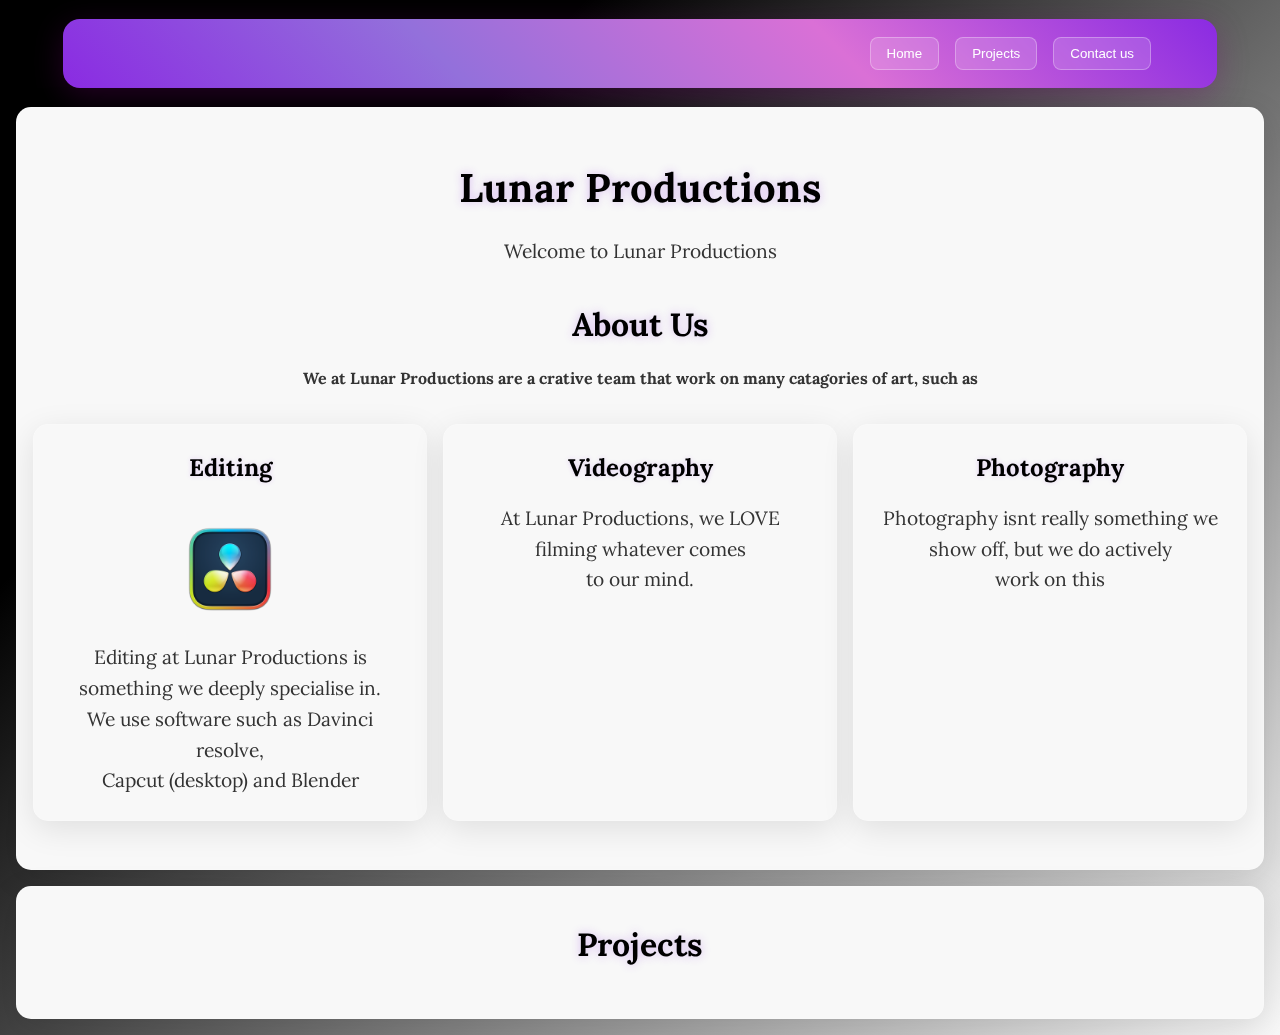
<file: Frontend/index.html>
<!DOCTYPE html>
<html lang="en">
<head>
    <meta charset="UTF-8">
    <meta name="viewport" content="width=device-width, initial-scale=1.0">
    <title>Lunar Productions</title>
    <link rel="stylesheet" href="style.css">
</head>
<body>
    <div class="topbar">
        <!-- was thinking about trying three.js for a 3d logo animation, wouldnt hurt since i already have the model -->
         <div class="topbar-3dlogo">
            <!-- 3d three.js logo -->
         </div>
         <div class="topbar-buttons">
            <div class="topbar-buttons-home">
                <a href="index.html">
                    <button>Home</button>
                </a>
            </div>
            <div class="topbar-buttons-projects">
                <a href="#Projects">
                    <button>Projects</button>
                </a>
            </div>
            <div class="topbar-buttons-contact">
                <a href="contact-us.html">
                    <button>Contact us</button>
                </a>
            </div>
         </div>
    </div>
    <div class="intro">

        <h1>Lunar Productions</h1>
        <p>Welcome to Lunar Productions</p>

    <div class="about-us">
        <h2>About Us</h2>
        <h4>We at Lunar Productions are a crative team that work on many catagories of art, such as</h4>
        <!-- add big blocks that contain all the things we do, such as editing, viography and photography -->
         <div class="whatwedo-blocks">
            <div class="editing">
                <h5>Editing</h5>
                <img src="/Images/DaVinci_Resolve_Studio.png" alt="Davinci Resolve Icon">
                 <p>Editing at Lunar Productions is <br>something we deeply specialise in. <br>We use software such as Davinci resolve,<br> Capcut (desktop) and Blender</p>
            </div>
            <div class="Videography">
                <h5>Videography</h5>
                <!-- insert image of davinci resolve and camera side by side in a png (create in affinity) -->
                <p>At Lunar Productions, we LOVE filming whatever comes <br> to our mind.</p>
            </div>
            <div class="photography">
                <h5>Photography</h5>
                <!-- insert image of lightroom and blackmagic camera side by side -->
                 <p>Photography isnt really something we <br>show off, but we do actively <br>work on this</p>
            </div>

         </div>
    </div>

    </div>

    <div class="Projects" id="Projects">
        <h2 class="Projects-header2">Projects</h2>
        <div class="project-blocks">
            <!-- need to ask leo bout ts -->
        </div>
    </div>

</body>
</html>
</file>
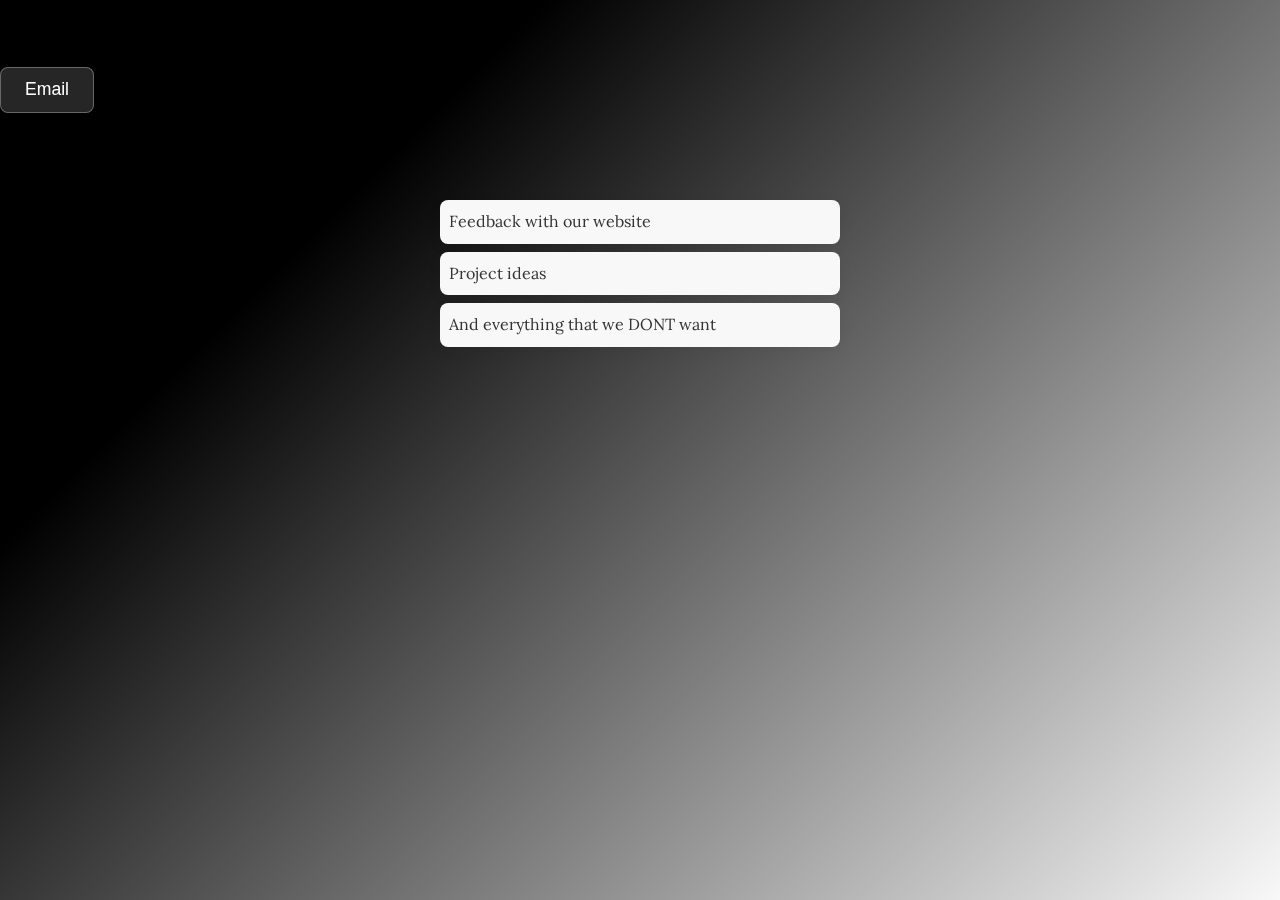
<file: Frontend/contact-us.html>
<!DOCTYPE html>
<html lang="en">
<head>
    <meta charset="UTF-8">
    <meta name="viewport" content="width=device-width, initial-scale=1.0">
    <title>Lunar Productions - Contact us </title>
    <link rel="stylesheet" href="contact-style.css">
</head>
<body>
    <h1>Contact Us</h1>
    <a href="mailto:lunarproductions90@gmail.com" class="mail">
        <button>Email</button>
    </a>
    <h3>PLEASE do not spam or send unrelated mails</h3>
    <h4>What we ould like to hear</h4>
    <ul class="list-for-email">
        <li>
            <p>Feedback with our website</p>
        </li>
        <li>
            <p>Project ideas</p>
        </li>
        <li>
            <p>And everything that we DONT want</p>
        </li>
    </ul>
    
</body>
</html>
</file>
<file: Frontend/style.css>
/* Global Styles */
@import url('https://fonts.googleapis.com/css2?family=Lora:ital,wght@0,400;0,500;0,600;0,700;1,400;1,500;1,600;1,700&display=swap');

* {
    margin: 0;
    padding: 0;
    box-sizing: border-box;
}

body {
    font-family: 'Lora', serif;
    line-height: 1.6;
    color: #ffffff;
    background-color: #000000;
    background-image: linear-gradient(135deg, #000000 25%, #f8f8f8 100%);
    min-height: 100vh;
}

/* Topbar Styles */
.topbar {
    background: rgba(255, 255, 255, 0.1);
    backdrop-filter: blur(10px);
    -webkit-backdrop-filter: blur(10px);
    border: 1px solid rgba(255, 255, 255, 0.2);
    border-radius: 15px;
    box-shadow: 0 8px 32px rgba(128, 0, 128, 0.3);
    color: white;
    padding: 1rem 2rem;
    display: flex;
    justify-content: space-between;
    align-items: center;
    margin: 20px auto;
    width: 90%;
    max-width: 1200px;
    position: relative;
    overflow: visible;
}

.topbar::before {
    content: '';
    position: absolute;
    top: -2px;
    left: -2px;
    right: -2px;
    bottom: -2px;
    background: linear-gradient(45deg, #8a2be2, #9370db, #da70d6, #8a2be2);
    border-radius: 17px;
    z-index: -1;
    animation: glow 3s ease-in-out infinite alternate;
}

.topbar-3dlogo {
    margin-left: 2rem;
    /* Placeholder for 3D logo */
}

.topbar-buttons {
    display: flex;
    margin-right: 2rem;
}

.topbar-buttons div {
    margin-left: 1rem;
}

.topbar-buttons button {
    background-color: rgba(255, 255, 255, 0.15);
    color: white;
    border: 1px solid rgba(255, 255, 255, 0.3);
    padding: 0.5rem 1rem;
    border-radius: 8px;
    cursor: pointer;
    transition: all 0.3s ease;
    backdrop-filter: blur(5px);
    font-weight: 500;
}

.topbar-buttons button:hover {
    background-color: rgba(138, 43, 226, 0.3);
    border: 1px solid rgba(138, 43, 226, 0.5);
    box-shadow: 0 0 15px rgba(138, 43, 226, 0.5);
    transform: translateY(-2px);
}

/* Intro Section */
.intro {
    text-align: center;
    padding: 3rem 1rem;
    background-color: #f8f8f8;
    margin: 1rem;
    border-radius: 15px;
    box-shadow: 0 8px 32px rgba(0, 0, 0, 0.1);
    border: 1px solid rgba(255, 255, 255, 0.18);
    backdrop-filter: blur(4px);
    -webkit-backdrop-filter: blur(4px);
}

.intro h1 {
    font-size: 2.5rem;
    margin-bottom: 1rem;
    color: #000;
    text-shadow: 0 0 10px rgba(138, 43, 226, 0.3);
}

.intro p {
    font-size: 1.2rem;
    color: #333;
}

/* About Us Section */
.about-us {
    margin-top: 2rem;
}

.about-us h2 {
    font-size: 2rem;
    margin-bottom: 1rem;
    color: #000;
    text-align: center;
    text-shadow: 0 0 10px rgba(138, 43, 226, 0.3);
}

.about-us h4 {
    text-align: center;
    margin-bottom: 2rem;
    color: #333;
}

/* What We Do Blocks */
.whatwedo-blocks {
    display: flex;
    justify-content: space-around;
    flex-wrap: wrap;
    gap: 1rem;
}

.whatwedo-blocks > div {
    flex: 1;
    min-width: 250px;
    background-color: #f8f8f8;
    padding: 1.5rem;
    border-radius: 15px;
    text-align: center;
    box-shadow: 0 8px 32px rgba(0, 0, 0, 0.1);
    border: 1px solid rgba(255, 255, 255, 0.18);
    backdrop-filter: blur(4px);
    -webkit-backdrop-filter: blur(4px);
    transition: all 0.3s ease;
    position: relative;
    overflow: hidden;
}

.whatwedo-blocks > div:hover {
    transform: translateY(-10px);
    box-shadow: 0 12px 40px rgba(138, 43, 226, 0.3);
    border: 1px solid rgba(138, 43, 226, 0.3);
}

.whatwedo-blocks > div::before {
    content: '';
    position: absolute;
    top: -2px;
    left: -2px;
    right: -2px;
    bottom: -2px;
    background: linear-gradient(45deg, transparent, rgba(138, 43, 226, 0.2), transparent);
    border-radius: 17px;
    z-index: -1;
    opacity: 0;
    transition: opacity 0.3s ease;
}

.whatwedo-blocks > div:hover::before {
    opacity: 1;
}

.whatwedo-blocks h5 {
    font-size: 1.5rem;
    margin-bottom: 1rem;
    color: #000;
    text-shadow: 0 0 5px rgba(138, 43, 226, 0.2);
}

.whatwedo-blocks img {
    max-width: 100px;
    height: auto;
    margin: 1rem 0;
}

.whatwedo-blocks p {
    color: #333;
}

/* Projects Section */
.Projects {
    padding: 2rem 1rem;
    background-color: #f8f8f8;
    margin: 1rem;
    border-radius: 15px;
    box-shadow: 0 8px 32px rgba(0, 0, 0, 0.1);
    border: 1px solid rgba(255, 255, 255, 0.18);
    backdrop-filter: blur(4px);
    -webkit-backdrop-filter: blur(4px);
}

.Projects-header2 {
    font-size: 2rem;
    margin-bottom: 1rem;
    color: #000;
    text-align: center;
    text-shadow: 0 0 10px rgba(138, 43, 226, 0.3);
}

.project-blocks {
    display: flex;
    flex-wrap: wrap;
    gap: 1rem;
    justify-content: center;
}

/* Keyframe Animations */
@keyframes glow {
    0% {
        box-shadow: 0 0 10px rgba(138, 43, 226, 0.5);
    }
    100% {
        box-shadow: 0 0 20px rgba(147, 112, 219, 0.8), 0 0 30px rgba(218, 112, 214, 0.6);
    }
}

/* Responsive Design */
@media (max-width: 768px) {
    .topbar {
        flex-direction: column;
        text-align: center;
        width: 95%;
        padding: 1rem;
    }
    
    .topbar-3dlogo {
        margin: 1rem 0;
    }
    
    .topbar-buttons {
        margin: 1rem 0;
        width: 100%;
        justify-content: center;
    }
    
    .topbar-buttons div {
        margin: 0 0.5rem;
    }
    
    .whatwedo-blocks {
        flex-direction: column;
        align-items: center;
    }
    
    .intro, .Projects {
        margin: 1rem 0.5rem;
    }
}
</file>
<file: Frontend/contact-style.css>
/* Global Styles */
@import url('https://fonts.googleapis.com/css2?family=Lora:ital,wght@0,400;0,500;0,600;0,700;1,400;1,500;1,600;1,700&display=swap');

* {
    margin: 0;
    padding: 0;
    box-sizing: border-box;
}

body {
    font-family: 'Lora', serif;
    line-height: 1.6;
    color: #000;
    background-color: #000;
    background-image: linear-gradient(135deg, #000 25%, #f8f8f8 100%);
    min-height: 100vh;
}

/* Topbar Styles */
.topbar {
    background: rgba(255, 255, 255, 0.1);
    backdrop-filter: blur(10px);
    -webkit-backdrop-filter: blur(10px);
    border: 1px solid rgba(255, 255, 255, 0.2);
    border-radius: 15px;
    box-shadow: 0 8px 32px rgba(128, 0, 128, 0.3);
    color: white;
    padding: 1rem 2rem;
    display: flex;
    justify-content: space-between;
    align-items: center;
    margin: 20px auto;
    width: 90%;
    max-width: 1200px;
    position: relative;
    overflow: visible;
}

.topbar::before {
    content: '';
    position: absolute;
    top: -2px;
    left: -2px;
    right: -2px;
    bottom: -2px;
    background: linear-gradient(45deg, #8a2be2, #9370db, #da70d6, #8a2be2);
    border-radius: 17px;
    z-index: -1;
    animation: glow 3s ease-in-out infinite alternate;
}

.topbar-3dlogo {
    margin-left: 2rem;
    /* Placeholder for 3D logo */
}

.topbar-buttons {
    display: flex;
    margin-right: 2rem;
}

.topbar-buttons div {
    margin-left: 1rem;
}

.topbar-buttons button {
    background-color: rgba(255, 255, 255, 0.15);
    color: white;
    border: 1px solid rgba(255, 255, 255, 0.3);
    padding: 0.5rem 1rem;
    border-radius: 8px;
    cursor: pointer;
    transition: all 0.3s ease;
    backdrop-filter: blur(5px);
    font-weight: 500;
}

.topbar-buttons button:hover {
    background-color: rgba(138, 43, 226, 0.3);
    border: 1px solid rgba(138, 43, 226, 0.5);
    box-shadow: 0 0 15px rgba(138, 43, 226, 0.5);
    transform: translateY(-2px);
}

/* Intro Section */
.intro {
    text-align: center;
    padding: 3rem 1rem;
    background-color: #f8f8f8;
    margin: 1rem;
    border-radius: 15px;
    box-shadow: 0 8px 32px rgba(0, 0, 0, 0.1);
    border: 1px solid rgba(255, 255, 255, 0.18);
    backdrop-filter: blur(4px);
    -webkit-backdrop-filter: blur(4px);
}

.intro h1 {
    font-size: 2.5rem;
    margin-bottom: 1rem;
    color: #000;
    text-shadow: 0 0 10px rgba(138, 43, 226, 0.3);
}

.intro h3 {
    color: #e74c3c;
    margin: 1rem 0;
}

.intro h4 {
    color: #000;
    margin: 1rem 0;
    text-shadow: 0 0 5px rgba(138, 43, 226, 0.2);
}

.mail button {
    background-color: rgba(255, 255, 255, 0.15);
    color: white;
    border: 1px solid rgba(255, 255, 255, 0.3);
    padding: 0.7rem 1.5rem;
    font-size: 1.1rem;
    border-radius: 8px;
    cursor: pointer;
    transition: all 0.3s ease;
    backdrop-filter: blur(5px);
    font-weight: 500;
    margin: 1rem 0;
}

.mail button:hover {
    background-color: rgba(138, 43, 226, 0.3);
    border: 1px solid rgba(138, 43, 226, 0.5);
    box-shadow: 0 0 15px rgba(138, 43, 226, 0.5);
    transform: translateY(-2px);
}

.list-for-email {
    list-style-type: none;
    margin: 1rem auto;
    max-width: 400px;
    text-align: left;
}

.list-for-email li {
    padding: 0.5rem;
    background-color: #f8f8f8;
    margin: 0.5rem 0;
    border-radius: 8px;
    box-shadow: 0 4px 15px rgba(0, 0, 0, 0.05);
    border: 1px solid rgba(255, 255, 255, 0.18);
    backdrop-filter: blur(4px);
    -webkit-backdrop-filter: blur(4px);
    position: relative;
    overflow: hidden;
}

.list-for-email li::before {
    content: '';
    position: absolute;
    top: -2px;
    left: -2px;
    right: -2px;
    bottom: -2px;
    background: linear-gradient(45deg, transparent, rgba(138, 43, 226, 0.1), transparent);
    border-radius: 10px;
    z-index: -1;
    opacity: 0;
    transition: opacity 0.3s ease;
}

.list-for-email li:hover::before {
    opacity: 1;
}

.list-for-email li p {
    color: #333;
}

/* Keyframe Animations */
@keyframes glow {
    0% {
        box-shadow: 0 0 10px rgba(138, 43, 226, 0.5);
    }
    100% {
        box-shadow: 0 0 20px rgba(147, 112, 219, 0.8), 0 0 30px rgba(218, 112, 214, 0.6);
    }
}

/* Responsive Design */
@media (max-width: 768px) {
    .topbar {
        flex-direction: column;
        text-align: center;
        width: 95%;
        padding: 1rem;
    }
    
    .topbar-3dlogo {
        margin: 1rem 0;
    }
    
    .topbar-buttons {
        margin: 1rem 0;
        width: 100%;
        justify-content: center;
    }
    
    .topbar-buttons div {
        margin: 0 0.5rem;
    }
    
    .intro {
        margin: 1rem 0.5rem;
    }
}
</file>
